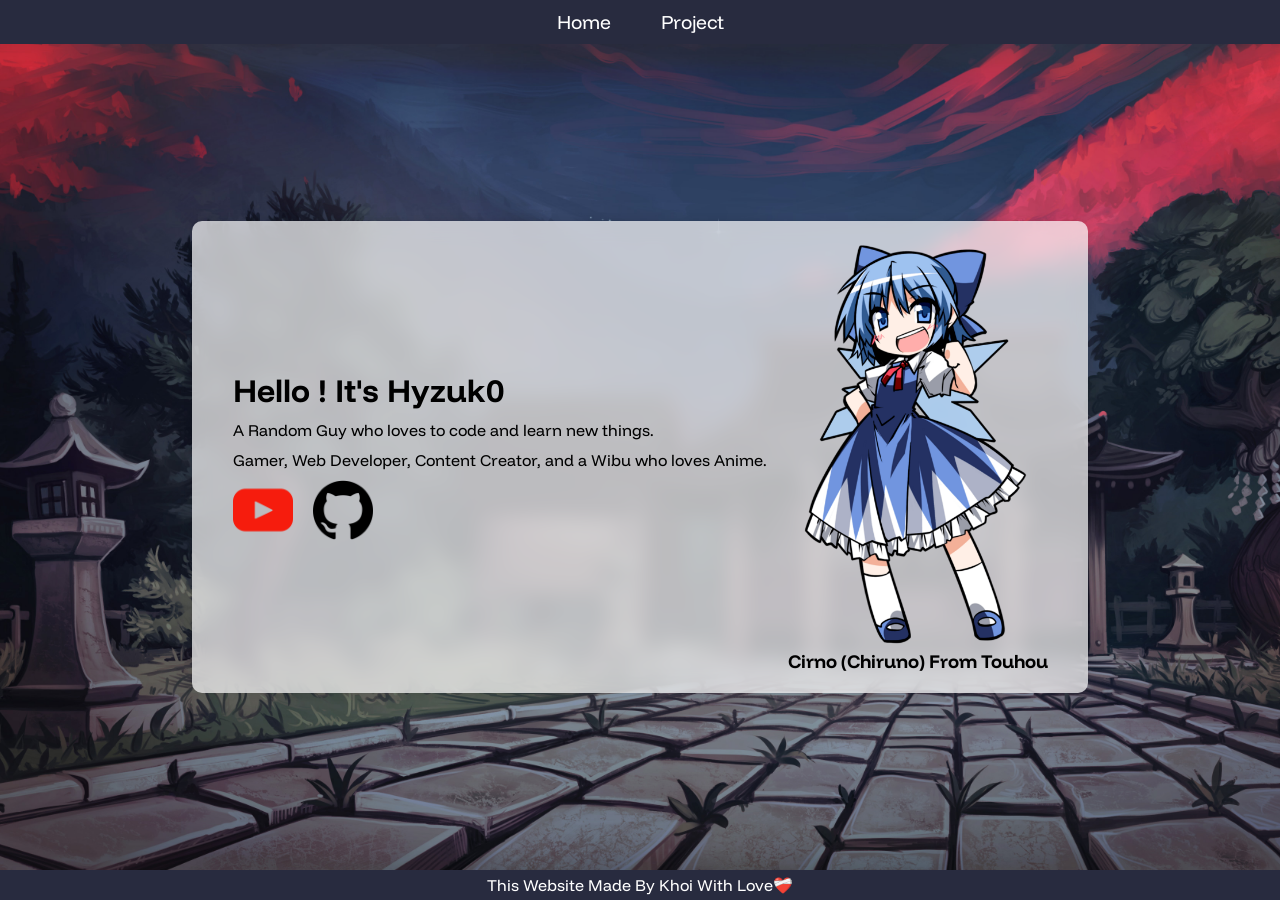
<file: index.html>
<!DOCTYPE html>
<html lang="en">
<head>
    <meta charset="UTF-8">
    <meta name="viewport" content="width=device-width, initial-scale=1.0">
    <title>It's Hyzuk0</title>
    <link rel="stylesheet" href="index.css">

    <!-- Import Font -->
    <link rel="preconnect" href="https://fonts.googleapis.com">
    <link rel="preconnect" href="https://fonts.gstatic.com" crossorigin>
    <link href="https://fonts.googleapis.com/css2?family=Funnel+Display:wght@300..800&display=swap" rel="stylesheet">
</head>
<body>
    <nav>
        <ul>
            <li><a href="#">Home</a></li>
            <li><a href="./project">Project</a></li>
        </ul>
    </nav>
    <main>
        <div class="container">
            <div class="card">
                <div class="content">
                    <h1>Hello ! It's Hyzuk0</h1>
                    <p>A Random Guy who loves to code and learn new things.</p>
                    <p>Gamer, Web Developer, Content Creator, and a Wibu who loves Anime.</p>
                    <div class="social-links">
                        <ul>
                            <li><a href="https://www.youtube.com/@HyzukoVn"><img src="./social/youtube.png" alt="Youtube"></a></li>
                            <li><a href="https://github.com/HyzukoKhoi"><img src="./social/github.png" alt="GitHub"></a></li>
                        </ul>
                    </div>
                </div>
                <div class="image">
                    <img src="./assets/cirno.png" alt="My Profile Picture">
                    <h3>Cirno (Chiruno) From Touhou</h3>
                </div>
            </div>
        </div>
    </main>

    <footer>
        <p>This Website Made By Khoi With Love❤️‍🩹</p>
    </footer>
</body>
</html>
</file>
<file: index.css>
* {
    margin: 0;
    padding: 0;
    box-sizing: border-box;
}

html, body {
    font-family: 'Funnel Display', sans-serif;
    height: 100%;
}

body {
    display: flex;
    flex-direction: column; /* Xếp Header, Container, Footer theo hàng dọc */
    min-height: 100vh;      /* Chiều cao tối thiểu bằng 100% khung hình thiết bị */
}

main {
    flex: 1;               /* Chiếm toàn bộ không gian còn trống ở giữa */
    display: flex;         /* Biến main thành môi trường flex để chứa .container */
    flex-direction: column;
}

/* Navigation Bar CSS */

nav {
    display: flex;
    justify-content: center;
    background-color: rgb(40, 43, 63);

}

nav ul {
    list-style: none;
    display: flex;
    gap: 10px;
}

nav ul li a {
    display: block;
    padding: 10px 20px;
    text-decoration: none;
    color: #ffffff;
    font-size: 1.2rem;
    transition: color 0.3s ease, transform 0.3s ease, background-color 0.3s ease;
}

nav ul li a:hover {
    background-color: rgb(29, 31, 46);
    color: #fff;
    transform: translateY(-3px);
}

nav ul li a:active {
    background-color: rgb(29, 31, 46);
    color: #fff;
    transform: translateY(0);
}

/* My Profile CSS */
.container {
    flex: 1;

    display: flex;
    background-image: url('./assets/background.jpg');
    background-size: cover;
    background-position: center;
    background-repeat: no-repeat;
    justify-content: center;
    align-items: center;
    
}

.container .card {
    background-color: rgba(255, 255, 255, 0.7);
    backdrop-filter: blur(10px);
    padding: 20px 40px;
    border-radius: 10px;
    box-shadow: 0 0 10px 0 rgba(0, 0, 0, 0.1);
    display: flex;
    flex-direction: row;
    align-items: center;
    justify-content: center;
    gap: 20px;
}

.container .card .content {
    display: flex;
    align-items: flex-start;
    flex-direction: column;
    gap: 10px;
    padding: 1px;
}

.container .card .image {
    display: flex;
    flex-direction: column;
    justify-content: center;
    align-items: center;
    gap: 4px;
}

.container .card .image img {
    width: 230px;
    height: auto;
    object-fit: cover;
    user-select: none;
    transition: all 0.3s ease;
}

.container .card .image img:hover {
    transform: scale(1.02);
}

.container .card .social-links ul{
    display: flex;
    flex-direction: row;
    list-style: none;
    gap: 20px;
}

.container .card .social-links ul li a img {
    width: 60px;
    height: auto;
    object-fit: cover;
    transition: transform 0.3s ease;
    user-select: none;
}

.container .card .social-links ul li a img:hover {
    transform: scale(1.1);
}

.container .card .social-links ul li a img:active {
    transform: scale(0.7);
}


/* Footer */
footer{
    display: flex;
    justify-content: center;
    align-items: center;
    height: 30px;
    background-color: rgb(40, 43, 63);
}

footer p {
    color: white;
}
</file>
